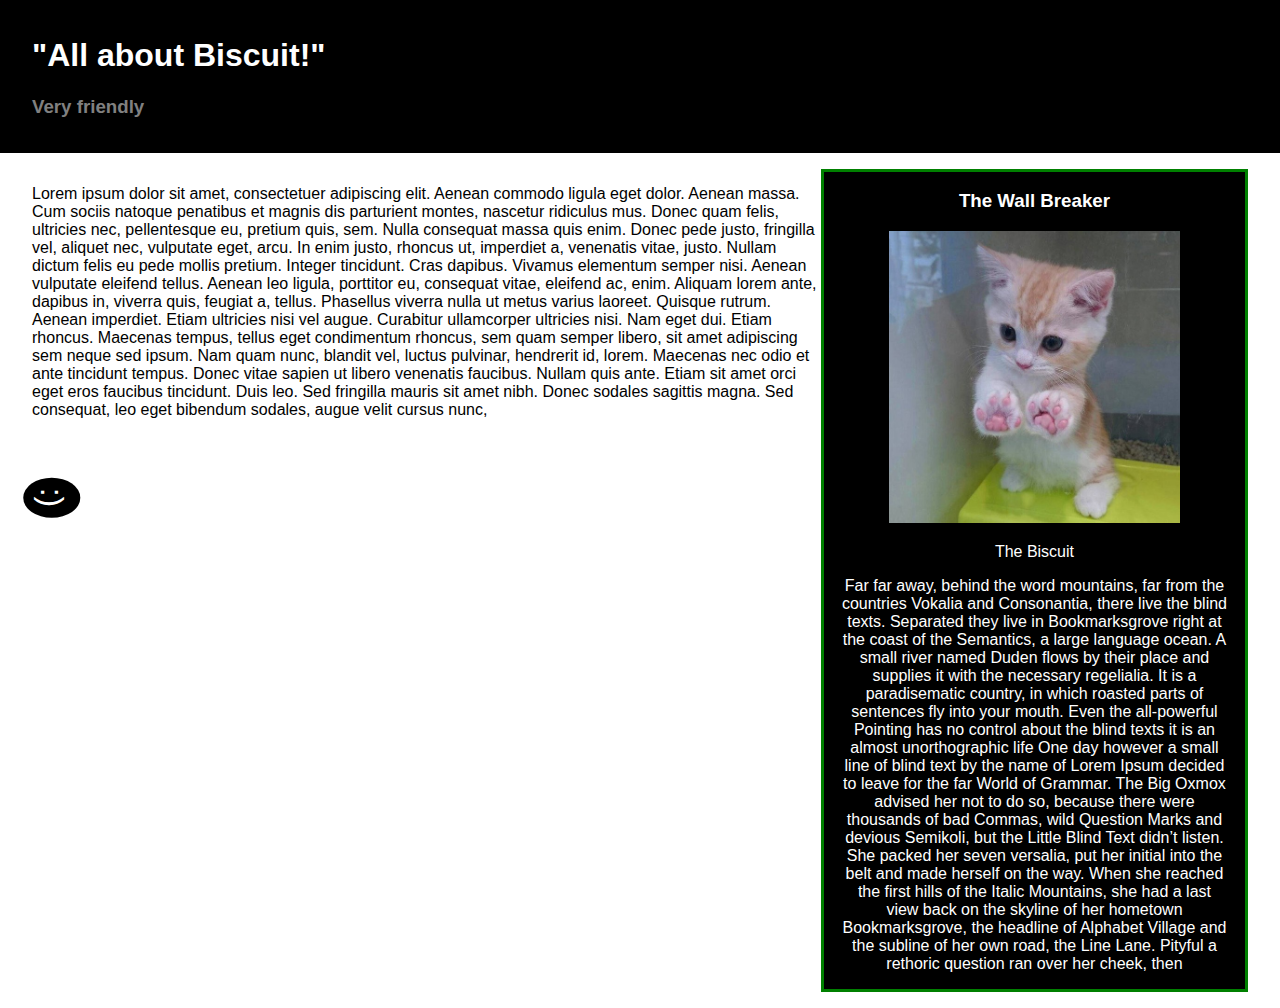
<file: biscuit-pro.html>
<!DOCTYPE html >
<html lang="en-US">
	<head>
		<meta charset="utf-8">
		<title>Thandassary Sidarthan</title>
		<link rel="stylesheet" type="text/css" href="./styles/kitties-to-go.css">
		<link rel="stylesheet" type="text/css" href="./styles/kitties-to-go-ux.css">
	</head>
	<body>
		<header>
			<h1>"All about Biscuit!"</h1>
			<h3>Very friendly</h3>
		</header>
		<main>
			<p>
      	Lorem ipsum dolor sit amet, consectetuer adipiscing elit. Aenean commodo ligula eget dolor. Aenean massa. Cum sociis natoque penatibus et magnis dis parturient montes, nascetur ridiculus mus. Donec quam felis, ultricies nec, pellentesque eu, pretium quis, sem. Nulla consequat massa quis enim. Donec pede justo, fringilla vel, aliquet nec, vulputate eget, arcu. In enim justo, rhoncus ut, imperdiet a, venenatis vitae, justo. Nullam dictum felis eu pede mollis pretium. Integer tincidunt. Cras dapibus. Vivamus elementum semper nisi. Aenean vulputate eleifend tellus. Aenean leo ligula, porttitor eu, consequat vitae, eleifend ac, enim. Aliquam lorem ante, dapibus in, viverra quis, feugiat a, tellus. Phasellus viverra nulla ut metus varius laoreet. Quisque rutrum. Aenean imperdiet. Etiam ultricies nisi vel augue. Curabitur ullamcorper ultricies nisi. Nam eget dui. Etiam rhoncus. Maecenas tempus, tellus eget condimentum rhoncus, sem quam semper libero, sit amet adipiscing sem neque sed ipsum. Nam quam nunc, blandit vel, luctus pulvinar, hendrerit id, lorem. Maecenas nec odio et ante tincidunt tempus. Donec vitae sapien ut libero venenatis faucibus. Nullam quis ante. Etiam sit amet orci eget eros faucibus tincidunt. Duis leo. Sed fringilla mauris sit amet nibh. Donec sodales sagittis magna. Sed consequat, leo eget bibendum sodales, augue velit cursus nunc,
				<br>
				<span class="transit-cat-walk">:)</span>
				<div class="side-bar-container">
				<div>
					<h3>The Wall Breaker</h3>
					<img alt="Bis" src="./images/wall-breaker.jpg">
					<p>The Biscuit</p>
					<p>
								Far far away, behind the word mountains, far from the countries Vokalia and Consonantia, there live the blind texts. Separated they live in Bookmarksgrove right at the coast of the Semantics, a large language ocean. A small river named Duden flows by their place and supplies it with the necessary regelialia. It is a paradisematic country, in which roasted parts of sentences fly into your mouth. Even the all-powerful Pointing has no control about the blind texts it is an almost unorthographic life One day however a small line of blind text by the name of Lorem Ipsum decided to leave for the far World of Grammar. The Big Oxmox advised her not to do so, because there were thousands of bad Commas, wild Question Marks and devious Semikoli, but the Little Blind Text didn’t listen. She packed her seven versalia, put her initial into the belt and made herself on the way. When she reached the first hills of the Italic Mountains, she had a last view back on the skyline of her hometown Bookmarksgrove, the headline of Alphabet Village and the subline of her own road, the Line Lane. Pityful a rethoric question ran over her cheek, then
					 </p>
			    </div>
				</div>
		</main>
	</body>
</html>
</file>
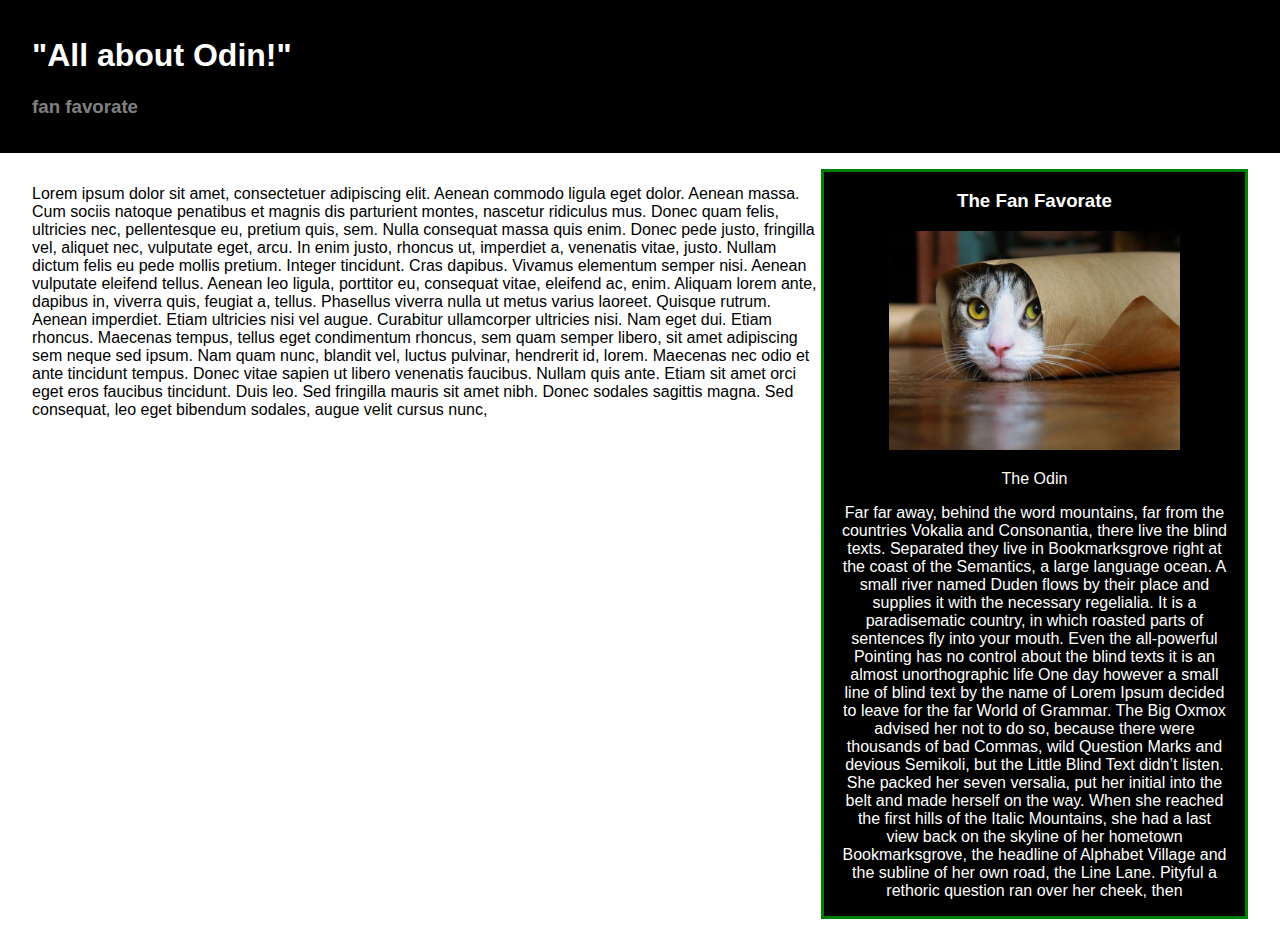
<file: odin-pro.html>
<!DOCTYPE html >
<html lang="en-US">
	<head>
		<meta charset="utf-8">
		<title>Thandassary Sidarthan</title>
		<link rel="stylesheet" type="text/css" href="./styles/kitties-to-go.css">
	</head>
	<body>
		<header>
			<h1>"All about Odin!"</h1>
			<h3>fan favorate</h3>
		</header>
		<main>
			<p>
      Lorem ipsum dolor sit amet, consectetuer adipiscing elit. Aenean commodo ligula eget dolor. Aenean massa. Cum sociis natoque penatibus et magnis dis parturient montes, nascetur ridiculus mus. Donec quam felis, ultricies nec, pellentesque eu, pretium quis, sem. Nulla consequat massa quis enim. Donec pede justo, fringilla vel, aliquet nec, vulputate eget, arcu. In enim justo, rhoncus ut, imperdiet a, venenatis vitae, justo. Nullam dictum felis eu pede mollis pretium. Integer tincidunt. Cras dapibus. Vivamus elementum semper nisi. Aenean vulputate eleifend tellus. Aenean leo ligula, porttitor eu, consequat vitae, eleifend ac, enim. Aliquam lorem ante, dapibus in, viverra quis, feugiat a, tellus. Phasellus viverra nulla ut metus varius laoreet. Quisque rutrum. Aenean imperdiet. Etiam ultricies nisi vel augue. Curabitur ullamcorper ultricies nisi. Nam eget dui. Etiam rhoncus. Maecenas tempus, tellus eget condimentum rhoncus, sem quam semper libero, sit amet adipiscing sem neque sed ipsum. Nam quam nunc, blandit vel, luctus pulvinar, hendrerit id, lorem. Maecenas nec odio et ante tincidunt tempus. Donec vitae sapien ut libero venenatis faucibus. Nullam quis ante. Etiam sit amet orci eget eros faucibus tincidunt. Duis leo. Sed fringilla mauris sit amet nibh. Donec sodales sagittis magna. Sed consequat, leo eget bibendum sodales, augue velit cursus nunc,
			</p>
			<div class="side-bar-container">
				<div>
					<h3>The Fan Favorate</h3>
					<img alt="Bis" src="./images/fan-favorate.jpg">
					<p>The Odin</p>
					<p>
								Far far away, behind the word mountains, far from the countries Vokalia and Consonantia, there live the blind texts. Separated they live in Bookmarksgrove right at the coast of the Semantics, a large language ocean. A small river named Duden flows by their place and supplies it with the necessary regelialia. It is a paradisematic country, in which roasted parts of sentences fly into your mouth. Even the all-powerful Pointing has no control about the blind texts it is an almost unorthographic life One day however a small line of blind text by the name of Lorem Ipsum decided to leave for the far World of Grammar. The Big Oxmox advised her not to do so, because there were thousands of bad Commas, wild Question Marks and devious Semikoli, but the Little Blind Text didn’t listen. She packed her seven versalia, put her initial into the belt and made herself on the way. When she reached the first hills of the Italic Mountains, she had a last view back on the skyline of her hometown Bookmarksgrove, the headline of Alphabet Village and the subline of her own road, the Line Lane. Pityful a rethoric question ran over her cheek, then
					 </p>
				  </div>
				</div>
		</main>
	</body>
</html>
</file>
<file: styles/kitties-to-go.css>
* {box-sizing: border-box;}

html {
  font-size: 16px;
  font-family: "Helvetica Neue", Helvetica, Arial, sans-serif;
}

body {
  margin: 0;
}

main {
  display: flex;
  flex-direction: row;
  justify-content: space-between;
  margin: 1rem 2rem 1rem 2rem;
}

header {
  background: black;
  color: white;
  padding: 1rem 2rem 1rem 2rem;
}

#book-cat {
  float: right;
  color: red;
}

header h3 {
  color: gray;
}

nav {
  background: gray;
  padding: 1rem;
}

nav a {
  padding-left: 2rem;
}

img {
  width: 75%
}

.cat-story-container {
  width: 60rem;
  padding-right: 2rem;
}

.cat-content {
  margin-bottom: 2rem;
  font-family: 'Lato', sans-serif;
  font-size: 25px;
}

.cat-image-container {
  border: 3px solid black;
  width: 20rem;
  text-align: center;
  padding: 0rem 1rem;
}

.cat-link {
  display: flex;
  flex-direction: row-reverse;
  justify-content: space-between;
  text-align: left;
  align-items: flex-end;
  margin-bottom: 2rem;
}

.book-now {
  color: red;
  width: 6rem;
}

.caption {
  width: 10em;
  margin: 0;
}

footer {
  height: 10rem;
  background: black;
  color: white;
  text-align: center;
  position: relative;
}

.contacts-addr {
  text-align: left;
  font-style:normal;
  font-size: 1rem;
}

#cont-cat {
  float: left;
  color: red;
}

#copyright {
  position: absolute;
  bottom: 5px;
  width: 100%;
}

.side-bar-container {
  border: 3px solid green;
  width: 300rem;
  text-align: center;
  padding: 0rem 1rem;
  background: black;
  color: white;
}
</file>
<file: styles/kitties-to-go-ux.css>
#highlight-text p:nth-of-type(2) {
  background: rgb(0, 255, 255);
}

.transit-cat-walk {
  display:inline-block;
  position: relative;
  top: 30px;
  background: rgb(0, 0, 0);
  margin-top: 20px;
  padding: 10px;

  border-radius: 50%;
  font-size: 2rem;
  text-align: center;
  color:white;
  transform: rotate(90deg);
}

.transit-cat-walk:hover {
  transition: all 15s linear 0s;
  transform: translate(90vh);
}
</file>
